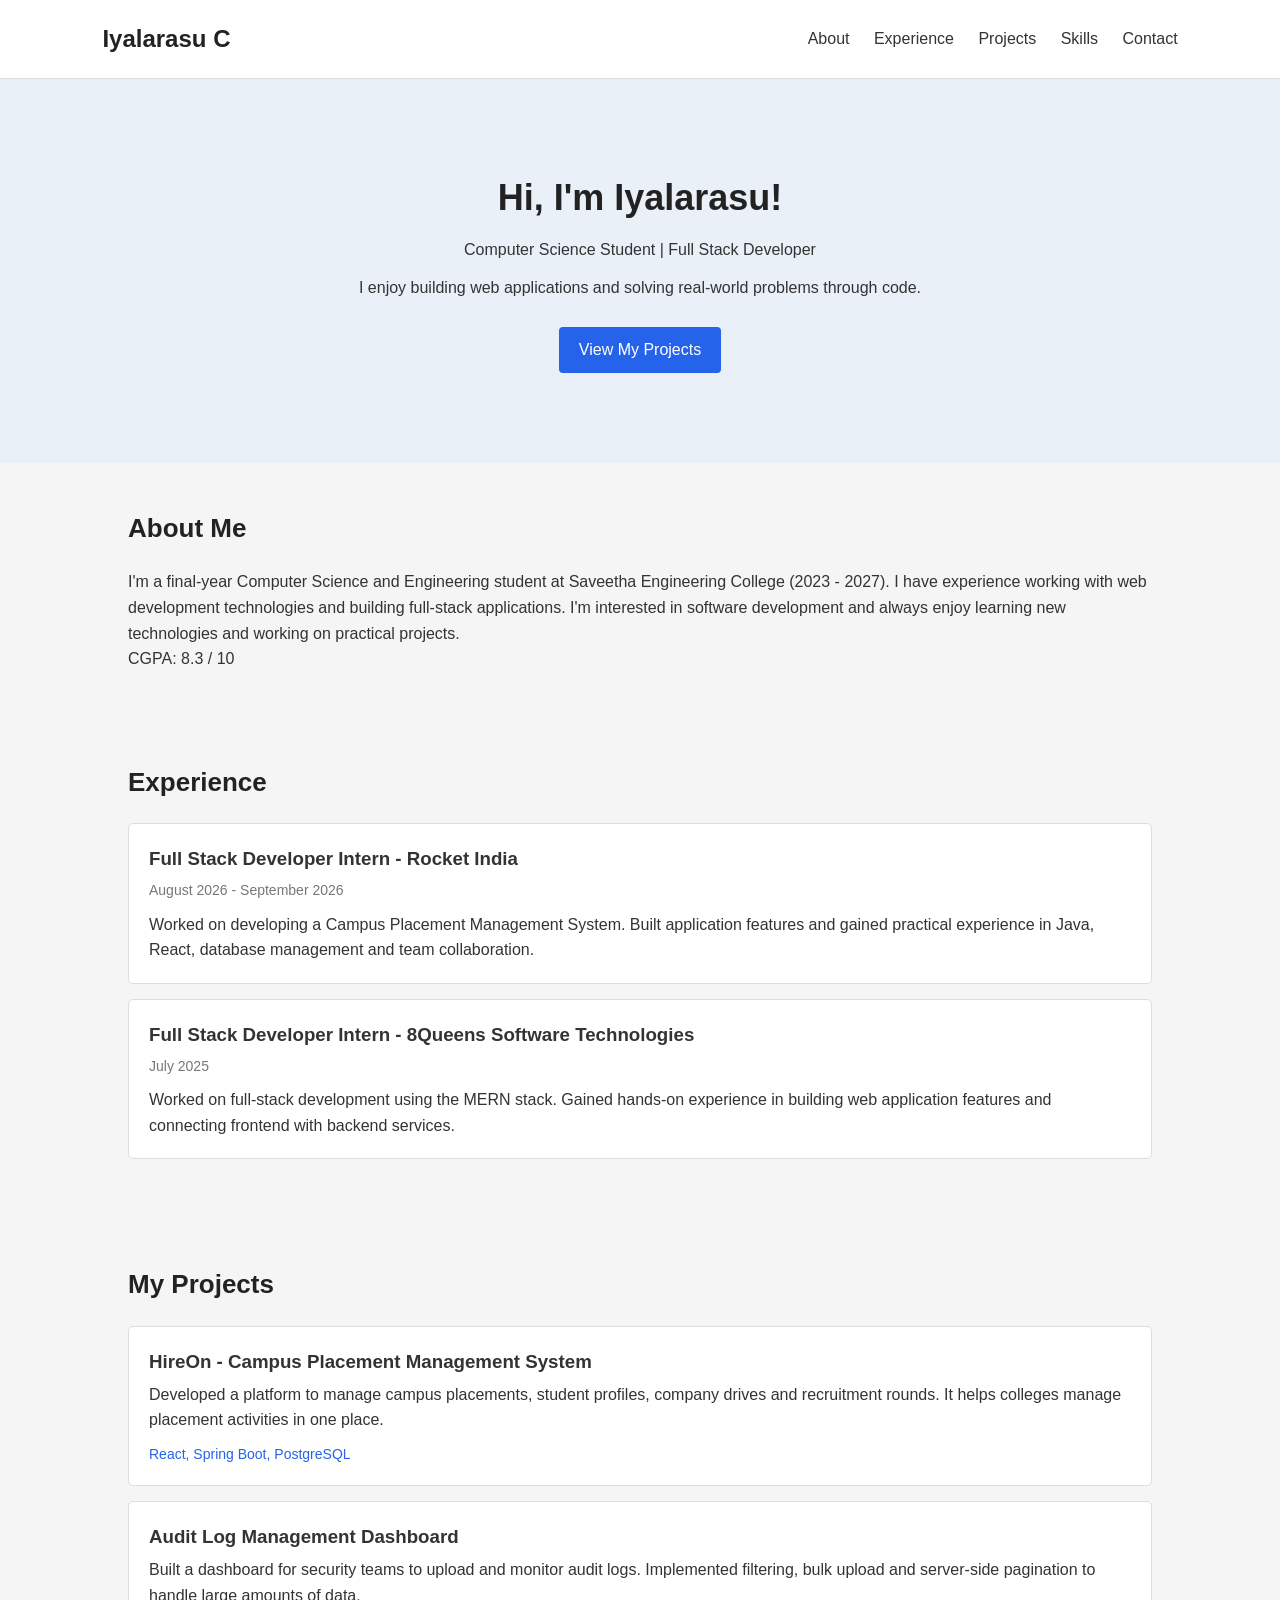
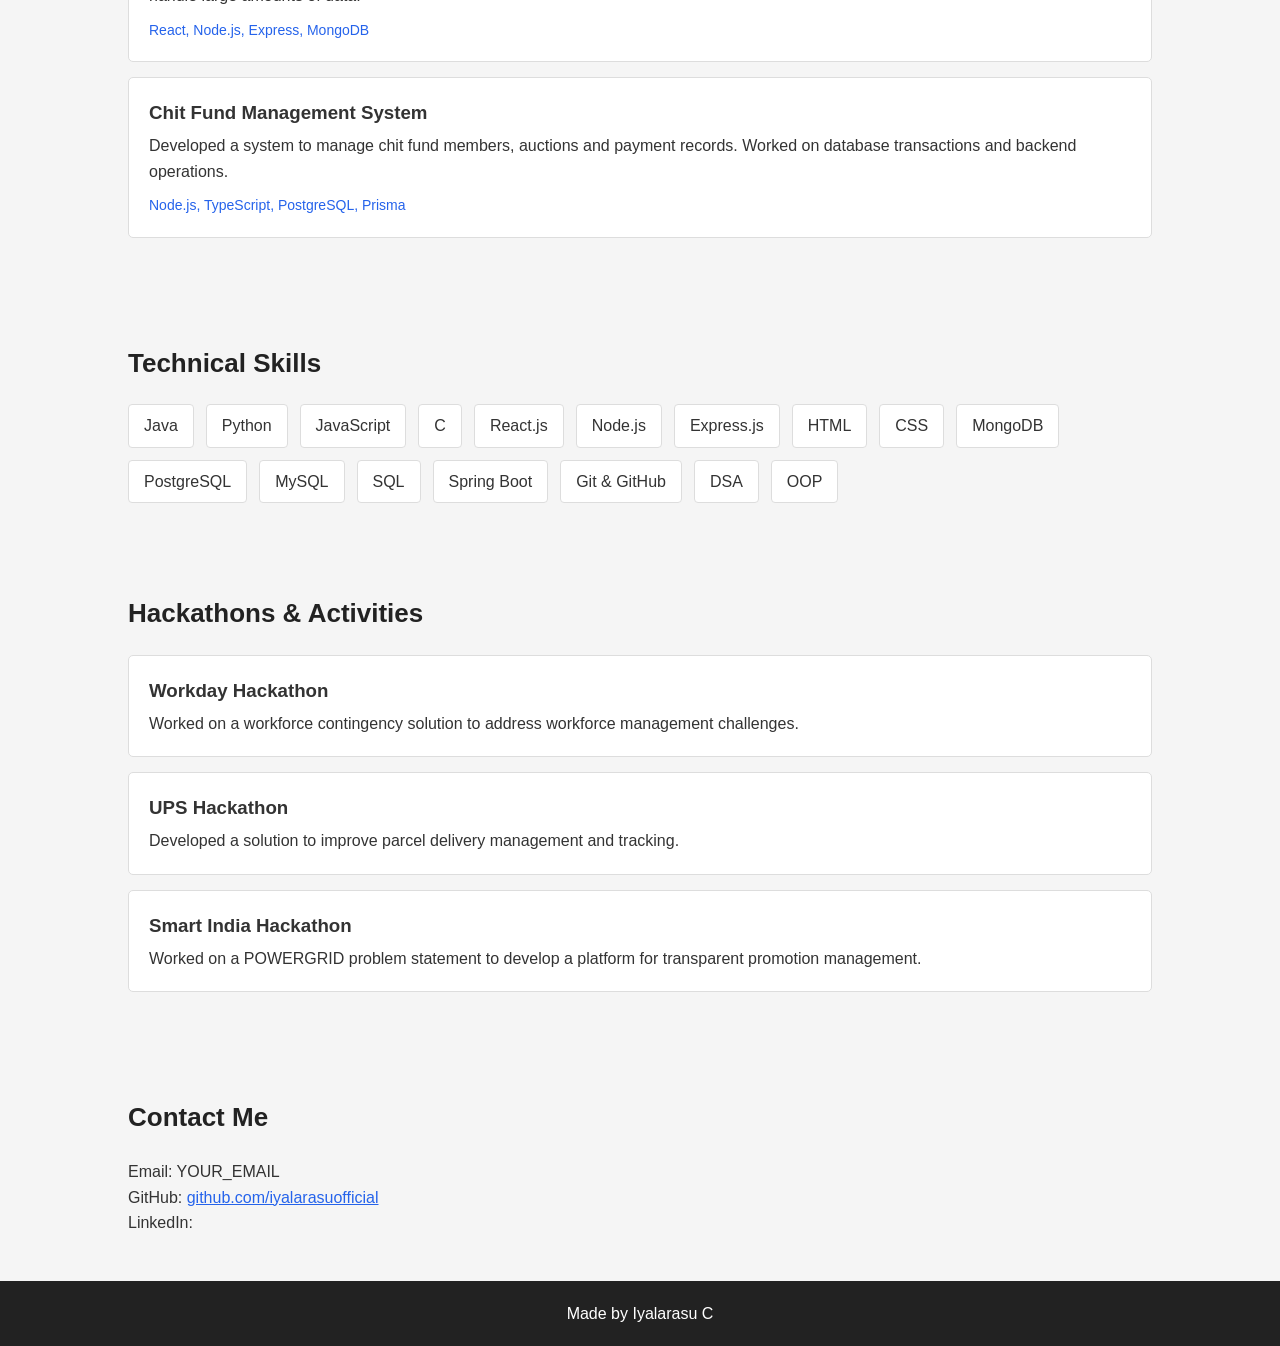
<file: portfolio/index.html>
<!DOCTYPE html>
<html lang="en">

<head>
  <meta charset="UTF-8">
  <meta name="viewport" content="width=device-width, initial-scale=1.0">
  <title>Iyalarasu C | Portfolio</title>
  <link rel="stylesheet" href="style.css">
</head>

<body>

  <header>
    <h1>Iyalarasu C</h1>
    <nav>
      <a href="#about">About</a>
      <a href="#experience">Experience</a>
      <a href="#projects">Projects</a>
      <a href="#skills">Skills</a>
      <a href="#contact">Contact</a>
    </nav>
  </header>

  <section class="intro">
    <h2>Hi, I'm Iyalarasu!</h2>
    <p>Computer Science Student | Full Stack Developer</p>
    <p>I enjoy building web applications and solving real-world problems through code.</p>
    <a href="#projects" class="button">View My Projects</a>
  </section>

  <section id="about">
    <h2>About Me</h2>
    <p>
      I'm a final-year Computer Science and Engineering student at
      Saveetha Engineering College (2023 - 2027).
      I have experience working with web development technologies
      and building full-stack applications.
      I'm interested in software development and always enjoy
      learning new technologies and working on practical projects.
    </p>
    <p>CGPA: 8.3 / 10</p>
  </section>

  <section id="experience">
    <h2>Experience</h2>

    <div class="item">
      <h3>Full Stack Developer Intern - Rocket India</h3>
      <p class="date">August 2026 - September 2026</p>
      <p>
        Worked on developing a Campus Placement Management System.
        Built application features and gained practical experience
        in Java, React, database management and team collaboration.
      </p>
    </div>

    <div class="item">
      <h3>Full Stack Developer Intern - 8Queens Software Technologies</h3>
      <p class="date">July 2025</p>
      <p>
        Worked on full-stack development using the MERN stack.
        Gained hands-on experience in building web application
        features and connecting frontend with backend services.
      </p>
    </div>
  </section>

  <section id="projects">
    <h2>My Projects</h2>

    <div class="item">
      <h3>HireOn - Campus Placement Management System</h3>
      <p>
        Developed a platform to manage campus placements,
        student profiles, company drives and recruitment rounds.
        It helps colleges manage placement activities in one place.
      </p>
      <p class="tech">React, Spring Boot, PostgreSQL</p>
    </div>

    <div class="item">
      <h3>Audit Log Management Dashboard</h3>
      <p>
        Built a dashboard for security teams to upload and monitor
        audit logs. Implemented filtering, bulk upload and
        server-side pagination to handle large amounts of data.
      </p>
      <p class="tech">React, Node.js, Express, MongoDB</p>
    </div>

    <div class="item">
      <h3>Chit Fund Management System</h3>
      <p>
        Developed a system to manage chit fund members,
        auctions and payment records. Worked on database
        transactions and backend operations.
      </p>
      <p class="tech">Node.js, TypeScript, PostgreSQL, Prisma</p>
    </div>

  </section>

  <section id="skills">
    <h2>Technical Skills</h2>

    <ul class="skills">
      <li>Java</li>
      <li>Python</li>
      <li>JavaScript</li>
      <li>C</li>
      <li>React.js</li>
      <li>Node.js</li>
      <li>Express.js</li>
      <li>HTML</li>
      <li>CSS</li>
      <li>MongoDB</li>
      <li>PostgreSQL</li>
      <li>MySQL</li>
      <li>SQL</li>
      <li>Spring Boot</li>
      <li>Git & GitHub</li>
      <li>DSA</li>
      <li>OOP</li>
    </ul>
  </section>

  <section id="achievements">
    <h2>Hackathons & Activities</h2>

    <div class="item">
      <h3>Workday Hackathon</h3>
      <p>
        Worked on a workforce contingency solution to address
        workforce management challenges.
      </p>
    </div>

    <div class="item">
      <h3>UPS Hackathon</h3>
      <p>
        Developed a solution to improve parcel delivery
        management and tracking.
      </p>
    </div>

    <div class="item">
      <h3>Smart India Hackathon</h3>
      <p>
        Worked on a POWERGRID problem statement to develop
        a platform for transparent promotion management.
      </p>
    </div>
  </section>

  <section id="contact">
    <h2>Contact Me</h2>
    <p>Email: YOUR_EMAIL</p>
    <p>GitHub:
      <a href="https://github.com/iyalarasuofficial" target="_blank">
        github.com/iyalarasuofficial
      </a>
    </p>
    <p>LinkedIn:</p>
  </section>

  <footer>
    <p>Made by Iyalarasu C</p>
  </footer>

</body>

</html>
</file>
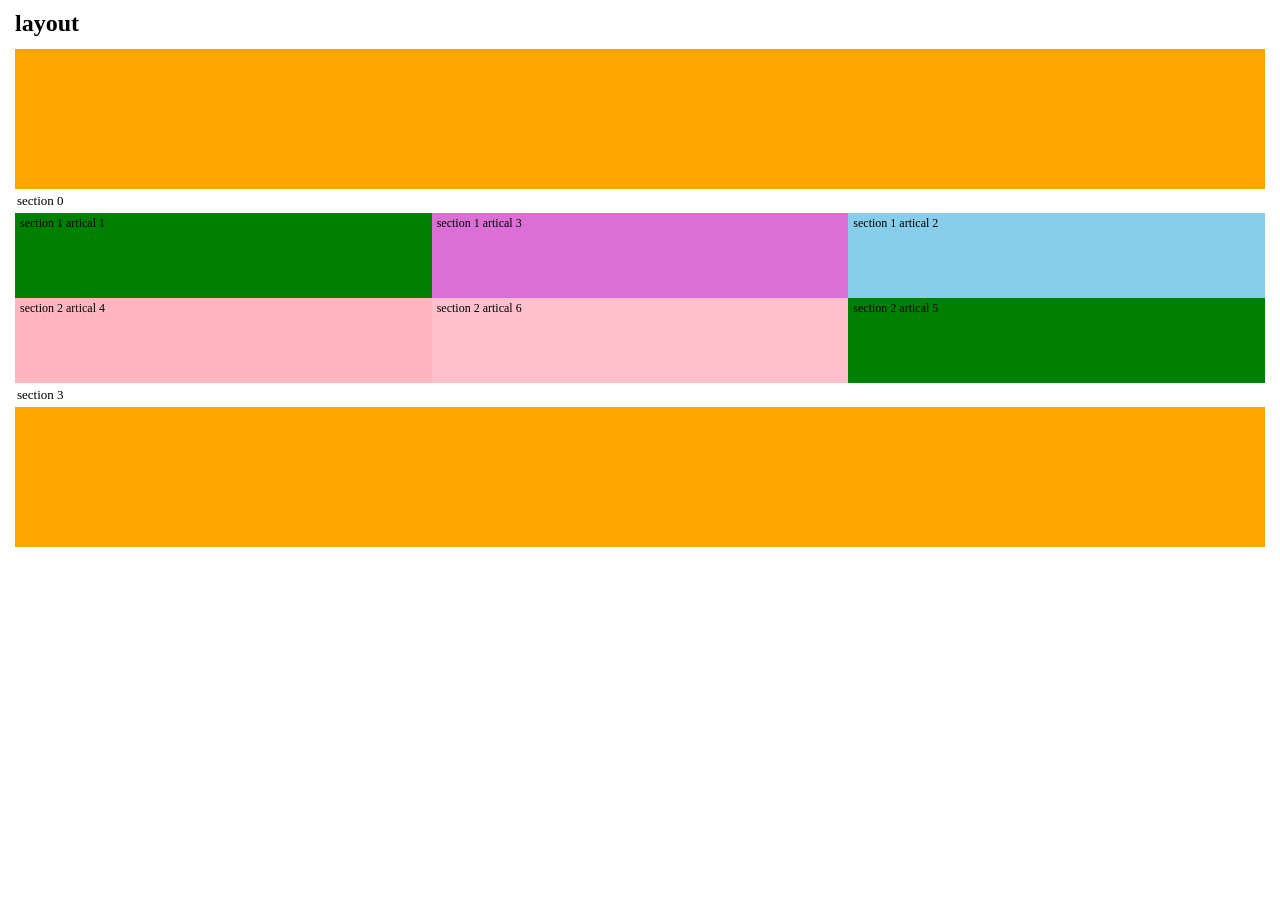
<file: html/layout.html>
<!DOCTYPE html>
<html lang="en">

<head>
    <meta charset="UTF-8">
    <meta name="viewport" content="width=device-width, initial-scale=1.0">
    <title>layout</title>
    <style>
        * {
            box-sizing: border-box;
            margin: 0;
            padding: 0;
        }

        body {
            font-family: serif, 'Times New Roman', Times;
            padding: 10px 15px;
            background-color: #ffffff;
        }

        h2 {
            font-size: 24px;
            font-weight: bold;
            margin-bottom: 12px;
        }

        header,
        footer {
            background-color: orange;
            width: 100%;
            height: 140px;
        }

        .section-label {
            font-size: 13px;
            color: #000;
            padding: 4px 2px;
            margin: 0;
        }

        .grid-container {
            width: 100%;
        }

        .row {
            display: flex;
            width: 100%;
        }

        article {
            flex: 1;
            height: 85px;
            font-size: 12px;
            padding: 3px 5px;
            color: #000;
        }

        .art-green {
            background-color: #008000;
            color: #000000;
        }

        .art-orchid {
            background-color: #da70d6;
        }

        .art-skyblue {
            background-color: #87ceeb;
        }

        .art-pink {
            background-color: #ffb6c1;
        }

        .art-yellow {
            background-color: pink;
        }

        .art-red {
            background-color: green;
        }
    </style>
</head>

<body>

    <h2>layout</h2>

    <header></header>

    <div class="section-label">section 0</div>

    <div class="grid-container">
        <div class="row">
            <article class="art-green">section 1 artical 1</article>
            <article class="art-orchid">section 1 artical 3</article>
            <article class="art-skyblue">section 1 artical 2</article>
        </div>

        <div class="row">
            <article class="art-pink">section 2 artical 4</article>
            <article class="art-yellow">section 2 artical 6</article>
            <article class="art-red">section 2 artical 5</article>
        </div>
    </div>

    <div class="section-label">section 3</div>

    <footer></footer>

</body>

</html>
</file>
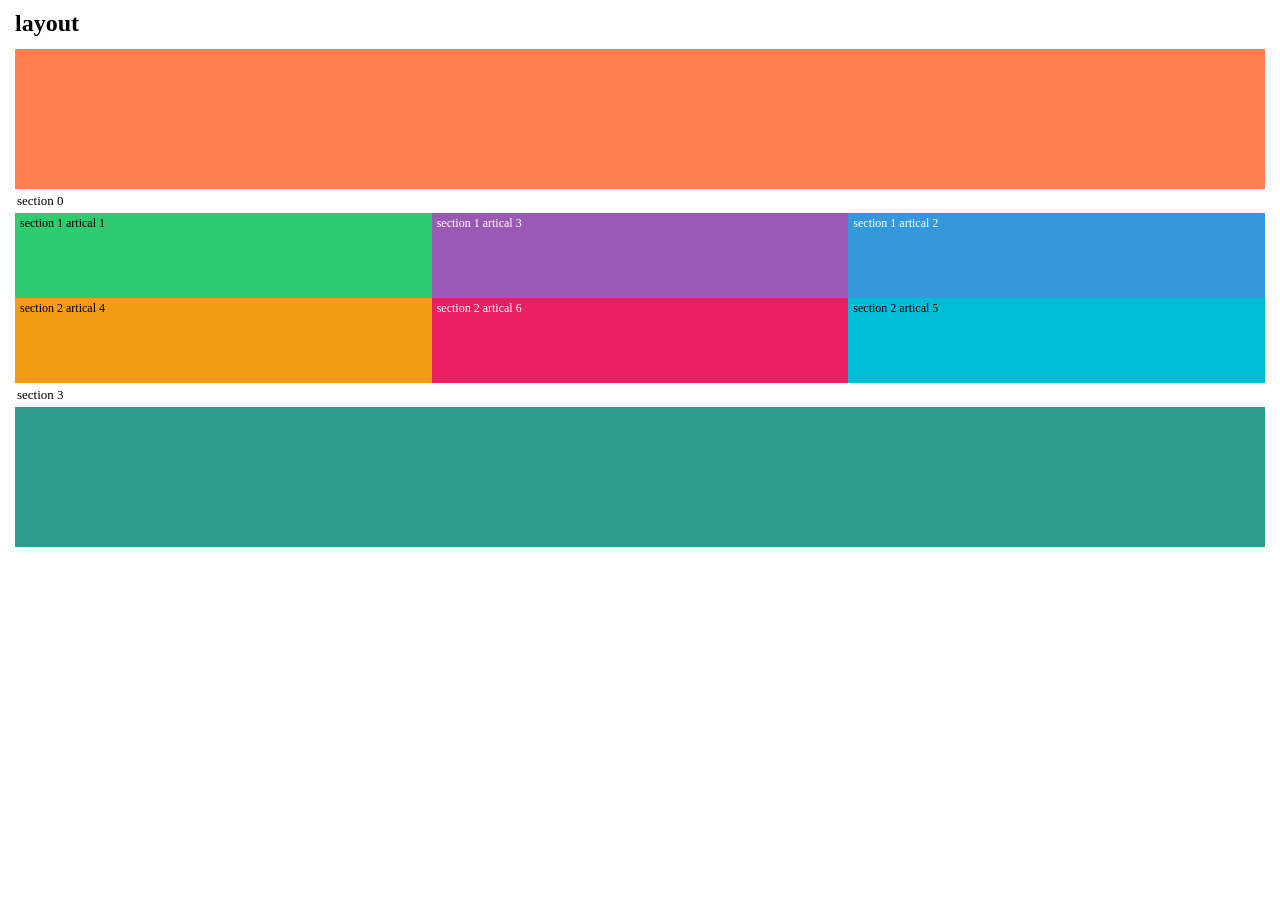
<file: layout/layout.html>
<!DOCTYPE html>
<html lang="en">
<head>
    <meta charset="UTF-8">
    <meta name="viewport" content="width=device-width, initial-scale=1.0">
    <title>layout</title>
    <style>
        * {
            box-sizing: border-box;
            margin: 0;
            padding: 0;
        }

        body {
            font-family: serif, 'Times New Roman', Times;
            padding: 10px 15px;
            background-color: #ffffff;
        }

        h2 {
            font-size: 24px;
            font-weight: bold;
            margin-bottom: 12px;
        }

        header {
            background-color: #ff7f50; /* Coral Orange */
            width: 100%;
            height: 140px;
        }

        footer {
            background-color: #2a9d8f; /* Teal */
            width: 100%;
            height: 140px;
        }

        .section-label {
            font-size: 13px;
            color: #000;
            padding: 4px 2px;
            margin: 0;
        }

        .grid-container {
            width: 100%;
        }

        .row {
            display: flex;
            width: 100%;
        }

        article {
            flex: 1;
            height: 85px;
            font-size: 12px;
            padding: 3px 5px;
            font-weight: 500;
        }

        .art-1 {
            background-color: #2ecc71; /* Emerald Green */
            color: #000000;
        }

        .art-2 {
            background-color: #9b59b6; /* Amethyst Purple */
            color: #ffffff;
        }

        .art-3 {
            background-color: #3498db; /* Ocean Blue */
            color: #ffffff;
        }

        .art-4 {
            background-color: #f39c12; /* Golden Orange */
            color: #000000;
        }

        .art-5 {
            background-color: #e91e63; /* Rose Pink */
            color: #ffffff;
        }

        .art-6 {
            background-color: #00bcd4; /* Bright Cyan */
            color: #000000;
        }
    </style>
</head>
<body>

    <h2>layout</h2>

    <header></header>

    <div class="section-label">section 0</div>

    <div class="grid-container">
        <div class="row">
            <article class="art-1">section 1 artical 1</article>
            <article class="art-2">section 1 artical 3</article>
            <article class="art-3">section 1 artical 2</article>
        </div>

        <div class="row">
            <article class="art-4">section 2 artical 4</article>
            <article class="art-5">section 2 artical 6</article>
            <article class="art-6">section 2 artical 5</article>
        </div>
    </div>

    <div class="section-label">section 3</div>

    <footer></footer>

</body>
</html>
</file>
<file: portfolio/style.css>
* {
  margin: 0;
  padding: 0;
  box-sizing: border-box;
}

html {
  scroll-behavior: smooth;
}

body {
  font-family: Arial, sans-serif;
  background-color: #f5f5f5;
  color: #333;
  line-height: 1.6;
}

/* Header */

header {
  background-color: white;
  padding: 20px 8%;
  display: flex;
  justify-content: space-between;
  align-items: center;
  border-bottom: 1px solid #ddd;
}

header h1 {
  font-size: 24px;
  color: #222;
}

nav a {
  text-decoration: none;
  color: #333;
  margin-left: 20px;
}

nav a:hover {
  color: #2563eb;
}

/* Intro */

.intro {
  text-align: center;
  padding: 90px 20px;
  background-color: #eaf0f8;
}

.intro h2 {
  font-size: 36px;
  margin-bottom: 10px;
}

.intro p {
  margin-bottom: 12px;
}

.button {
  display: inline-block;
  margin-top: 15px;
  padding: 10px 20px;
  background-color: #2563eb;
  color: white;
  text-decoration: none;
  border-radius: 4px;
}

.button:hover {
  background-color: #1d4ed8;
}

/* Sections */

section:not(.intro) {
  padding: 45px 10%;
}

section h2 {
  font-size: 26px;
  margin-bottom: 20px;
  color: #222;
}

/* Experience and Projects */

.item {
  background-color: white;
  padding: 20px;
  margin-bottom: 15px;
  border: 1px solid #ddd;
  border-radius: 5px;
}

.item h3 {
  margin-bottom: 5px;
}

.date {
  color: #777;
  font-size: 14px;
  margin-bottom: 10px;
}

.tech {
  margin-top: 10px;
  color: #2563eb;
  font-size: 14px;
}

/* Skills */

.skills {
  display: flex;
  flex-wrap: wrap;
  gap: 12px;
  list-style: none;
}

.skills li {
  background-color: white;
  padding: 8px 15px;
  border: 1px solid #ddd;
  border-radius: 4px;
}

/* Links */

a {
  color: #2563eb;
}

/* Footer */

footer {
  text-align: center;
  padding: 20px;
  background-color: #222;
  color: white;
}

/* Mobile */

@media (max-width: 600px) {
  header {
    flex-direction: column;
    gap: 15px;
  }

  nav {
    display: flex;
    flex-wrap: wrap;
    justify-content: center;
    gap: 12px;
  }

  nav a {
    margin: 0;
  }

  .intro h2 {
    font-size: 28px;
  }

  section:not(.intro) {
    padding: 30px 6%;
  }
}
</file>
